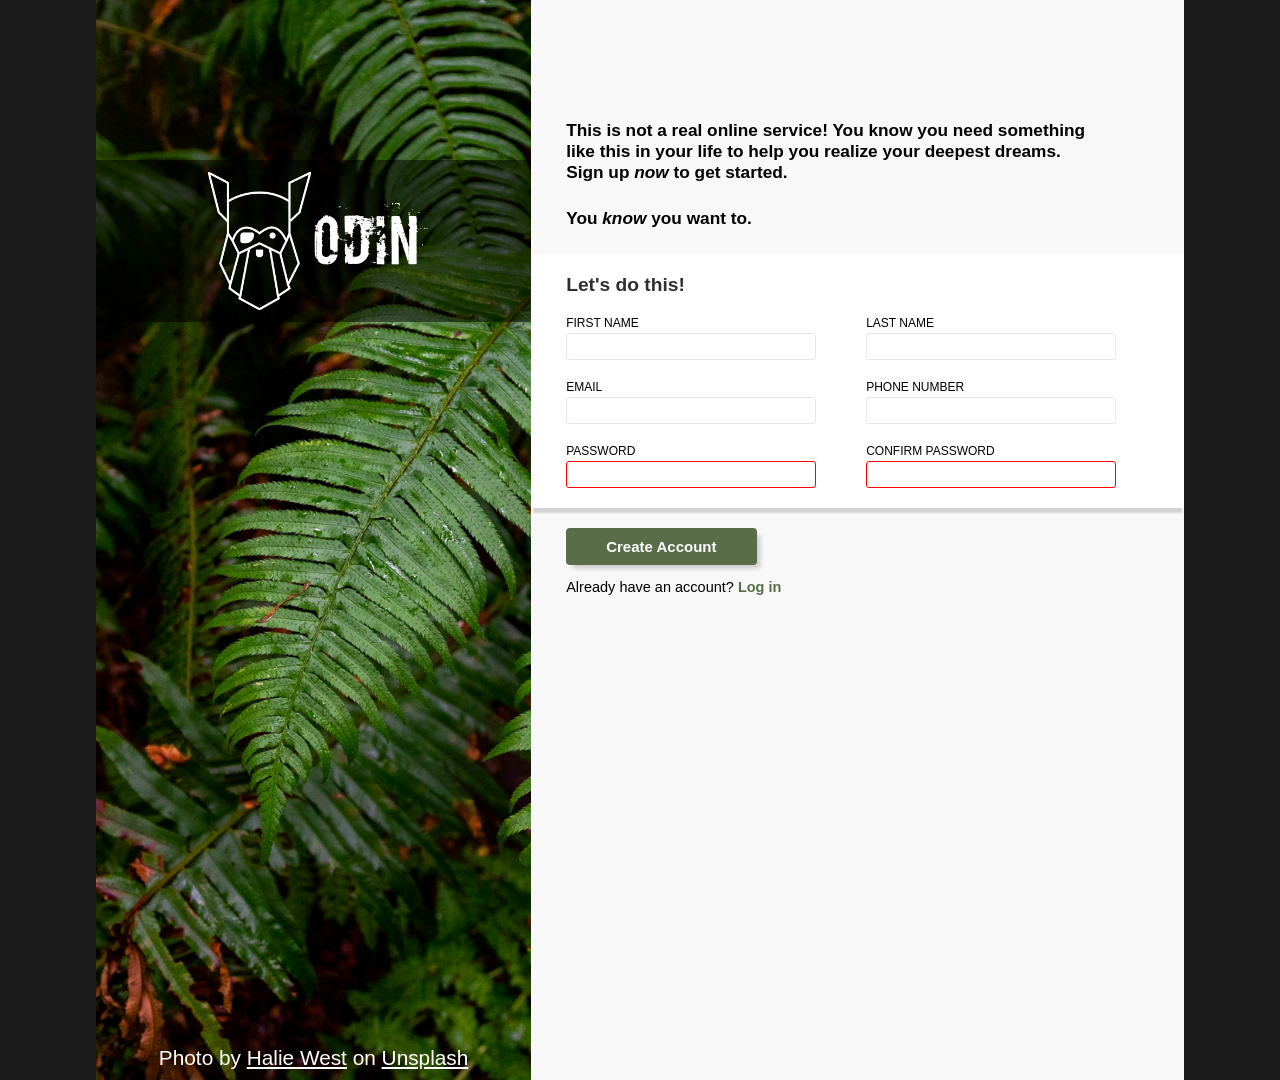
<file: index.html>
<!DOCTYPE html>
<html lang="en">
<head>
  <meta charset="UTF-8">
  <meta name="viewport" content="width=device-width, initial-scale=1.0">
  <title>Sign-up Form</title>
  <link rel="stylesheet" href="styles.css">
  <link rel="icon" href="images/karen-chanse.jpg">
</head>
<body>
  <div class="container">
    <!-- logo container -->
    <div class="logo-container">
      <div class="logo">
        <img src="images/odin-lined.png" alt="odin project logo">
        <p>ODIN</p>
      </div>

      <p class="credits">Photo by <a href="https://unsplash.com/@haliewestphoto" target="_blank">Halie West</a> on <a href="https://unsplash.com/" target="_blank">Unsplash</a></p>
    </div>

    <!-- form container -->
     <div class="form-container">
      <header>
        <h2>
          This is not a real online service! You know you need something like this in your life to help you realize your deepest dreams. <br>
          Sign up <i>now</i> to get started.
        </h2>
        <h2>You <i>know</i> you want to.</h2>
      </header>

      <form>
        <h2>Let's do this!</h2>

        <!-- first name and last name -->
        <div class="form-row">
          <!-- first name -->
          <div class="input-container">
            <label for="firstName">FIRST NAME</label>
            <input type="text" id="firstName" name="firstName">
          </div>
          <!-- last name -->
          <div class="input-container">
            <label for="lastName">LAST NAME</label>
            <input type="text" id="lastName" name="lastName">
          </div>
        </div>

        <!-- email and phone number -->
        <div class="form-row">
          <!-- email -->
          <div class="input-container">
            <label for="email">EMAIL</label>
            <input type="email" id="email" name="email">
          </div>
          <!-- phone number -->
          <div class="input-container">
            <label for="phoneNum">PHONE NUMBER</label>
            <input type="tel" id="phoneNum" name="phoneNum">
          </div>
        </div>

        <!-- password and confirm password -->
        <div class="form-row">
          <!-- password -->
          <div class="input-container">
            <label for="password">PASSWORD</label>
            <input type="password" id="password" name="password" required>
          </div>
          <!-- confirm password -->
          <div class="input-container">
            <label for="confirmPass">CONFIRM PASSWORD</label>
            <input type="password" id="confirmPass" name="confirmPass" required>
          </div>
        </div>
      </form>

      <!-- button and log in link -->
      <button>Create Account</button>
      <p class="log-in">Already have an account? <a href="">Log in</a></p>
    </div>
  </div>
</body>
</html>
</file>
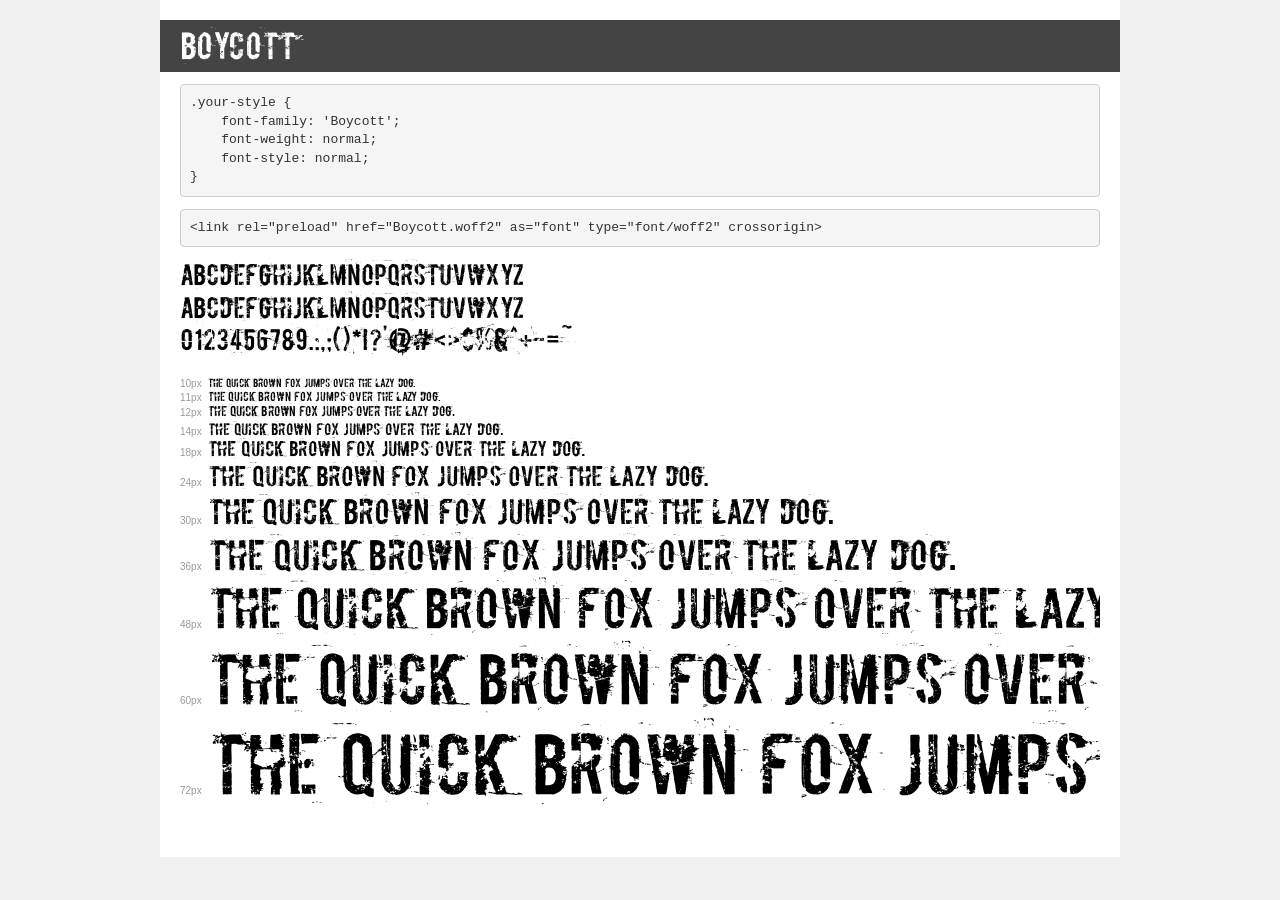
<file: font/demo.html>
<!DOCTYPE html>
<html lang="en">
<head>
    <meta charset="utf-8">
    <meta http-equiv="X-UA-Compatible" content="IE=edge">
    <meta name="viewport" content="width=device-width, initial-scale=1">
    <meta name="robots" content="noindex, noarchive">
    <meta name="format-detection" content="telephone=no">
    <title>Transfonter demo</title>
    <link href="stylesheet.css" rel="stylesheet">
    <style>
        /*
        http://meyerweb.com/eric/tools/css/reset/
        v2.0 | 20110126
        License: none (public domain)
        */
        html, body, div, span, applet, object, iframe,
        h1, h2, h3, h4, h5, h6, p, blockquote, pre,
        a, abbr, acronym, address, big, cite, code,
        del, dfn, em, img, ins, kbd, q, s, samp,
        small, strike, strong, sub, sup, tt, var,
        b, u, i, center,
        dl, dt, dd, ol, ul, li,
        fieldset, form, label, legend,
        table, caption, tbody, tfoot, thead, tr, th, td,
        article, aside, canvas, details, embed,
        figure, figcaption, footer, header, hgroup,
        menu, nav, output, ruby, section, summary,
        time, mark, audio, video {
            margin: 0;
            padding: 0;
            border: 0;
            font-size: 100%;
            font: inherit;
            vertical-align: baseline;
        }
        /* HTML5 display-role reset for older browsers */
        article, aside, details, figcaption, figure,
        footer, header, hgroup, menu, nav, section {
            display: block;
        }
        body {
            line-height: 1;
        }
        ol, ul {
            list-style: none;
        }
        blockquote, q {
            quotes: none;
        }
        blockquote:before, blockquote:after,
        q:before, q:after {
            content: '';
            content: none;
        }
        table {
            border-collapse: collapse;
            border-spacing: 0;
        }
        /* demo styles */
        body {
            background: #f0f0f0;
            color: #000;
        }
        .page {
            background: #fff;
            width: 920px;
            margin: 0 auto;
            padding: 20px 20px 0 20px;
            overflow: hidden;
        }
        .font-container {
            overflow-x: auto;
            overflow-y: hidden;
            margin-bottom: 40px;
            line-height: 1.3;
            white-space: nowrap;
            padding-bottom: 5px;
        }
        h1 {
            position: relative;
            background: #444;
            font-size: 32px;
            color: #fff;
            padding: 10px 20px;
            margin: 0 -20px 12px -20px;
        }
        .letters {
            font-size: 25px;
            margin-bottom: 20px;
        }
        .s10:before {
            content: '10px';
        }
        .s11:before {
            content: '11px';
        }
        .s12:before {
            content: '12px';
        }
        .s14:before {
            content: '14px';
        }
        .s18:before {
            content: '18px';
        }
        .s24:before {
            content: '24px';
        }
        .s30:before {
            content: '30px';
        }
        .s36:before {
            content: '36px';
        }
        .s48:before {
            content: '48px';
        }
        .s60:before {
            content: '60px';
        }
        .s72:before {
            content: '72px';
        }
        .s10:before, .s11:before, .s12:before, .s14:before,
        .s18:before, .s24:before, .s30:before, .s36:before,
        .s48:before, .s60:before, .s72:before {
            font-family: Arial, sans-serif;
            font-size: 10px;
            font-weight: normal;
            font-style: normal;
            color: #999;
            padding-right: 6px;
        }
        pre {
            display: block;
            padding: 9px;
            margin: 0 0 12px;
            font-family: Monaco, Menlo, Consolas, "Courier New", monospace;
            font-size: 13px;
            line-height: 1.428571429;
            color: #333;
            font-weight: normal;
            font-style: normal;
            background-color: #f5f5f5;
            border: 1px solid #ccc;
            overflow-x: auto;
            border-radius: 4px;
        }
        /* responsive */
        @media (max-width: 959px) {
            .page {
                width: auto;
                margin: 0;
            }
        }
    </style>
</head>
<body>
<div class="page">
    <div class="demo">
        <h1 style="font-family: 'Boycott'; font-weight: normal; font-style: normal;">Boycott</h1>
        <pre title="Usage">.your-style {
    font-family: 'Boycott';
    font-weight: normal;
    font-style: normal;
}</pre>
        <pre title="Preload (optional)">
&lt;link rel=&quot;preload&quot; href=&quot;Boycott.woff2&quot; as=&quot;font&quot; type=&quot;font/woff2&quot; crossorigin&gt;</pre>
        <div class="font-container" style="font-family: 'Boycott'; font-weight: normal; font-style: normal;">
            <p class="letters">
                abcdefghijklmnopqrstuvwxyz<br>
ABCDEFGHIJKLMNOPQRSTUVWXYZ<br>
                0123456789.:,;()*!?'@#&lt;&gt;$%&^+-=~
            </p>
            <p class="s10" style="font-size: 10px;">The quick brown fox jumps over the lazy dog.</p>
            <p class="s11" style="font-size: 11px;">The quick brown fox jumps over the lazy dog.</p>
            <p class="s12" style="font-size: 12px;">The quick brown fox jumps over the lazy dog.</p>
            <p class="s14" style="font-size: 14px;">The quick brown fox jumps over the lazy dog.</p>
            <p class="s18" style="font-size: 18px;">The quick brown fox jumps over the lazy dog.</p>
            <p class="s24" style="font-size: 24px;">The quick brown fox jumps over the lazy dog.</p>
            <p class="s30" style="font-size: 30px;">The quick brown fox jumps over the lazy dog.</p>
            <p class="s36" style="font-size: 36px;">The quick brown fox jumps over the lazy dog.</p>
            <p class="s48" style="font-size: 48px;">The quick brown fox jumps over the lazy dog.</p>
            <p class="s60" style="font-size: 60px;">The quick brown fox jumps over the lazy dog.</p>
            <p class="s72" style="font-size: 72px;">The quick brown fox jumps over the lazy dog.</p>
        </div>
    </div>

</div>
</body>
</html>
</file>
<file: styles.css>
@font-face {
  font-family: 'Boycott';
  src: url('font/Boycott.woff2') format('woff2'),
      url('font/Boycott.woff') format('woff');
  font-weight: normal;
  font-style: normal;
  font-display: swap;
}

* {
  margin: 0;
  padding: 0;
  box-sizing: border-box;
}

body {
  background-color: #1b1b1b;
  display: flex;
  justify-content: center;
}

.container {
  height: 120vh;
  width: 85%;
  background-color: rgba(255, 255, 255, 0.97);
  display: flex;
}

/* logo container styles */
.logo-container {
  width: 40%;
  background-image: url(images/halie-west-25xggax4bSA-unsplash.jpg);
  background-size: cover;
  color: white;
  position: relative;
}

.logo {
  margin-top: 160px;
  width: 100%;
  height: 15%;

  display: flex;
  background: rgba(0, 0, 0, .5);
  align-items: center;
  justify-content: center;
}

.logo p {
  font-size: 3.6em;
  font-family: "boycott", monospace;
}

.logo img {
  height: 85%;
}

.credits{
  font-family: sans-serif;
  font-size: 1.3rem;
  bottom: 10px;
  position: absolute;
  width: 100%;
  text-align: center;
}

.credits a {
  color: white;
}

.credits a:visited {
  color: darkgrey;
}

.form-container {
  max-width: 60%;
}

.form-container header {
  /* (top, right, bottom, and left). */
  margin: 120px 85px 0 35px;
  font-family: sans-serif;
  font-size: 11.5px; 
}

.form-container header > h2 {
  margin-bottom: 25px;
}

form {
  background-color: white;
  font-family: sans-serif;
  padding: 20px 85px 20px 35px;
  box-shadow: 0 7px 2px -2px lightgray;
}

form > h2 {
  color: rgb(48, 47, 47);
  font-size: 1.2em;
}

.form-row {
  display: flex;
}

.input-container {
  display: flex;
  flex-direction: column;
  margin: 20px 50px 0 0;
}

.input-container:nth-child(even) {
  margin-right: none;
}

.input-container label {
  font-size: 12px;
  margin-bottom: 3px;
}

.input-container input {
  padding: 5px 10px;
  width: 250px;
  font-size: 13px;
  border: 1px solid #E5E7EB;
  border-radius: 3px;
}

input:focus {
  outline: none; 
  border: 1px solid blue;
  box-shadow: 5px 5px 5px -2px rgba(0,0,0,0.2);
}

input:invalid {
  border: 1px solid red;
}

button {
  margin-top: 20px;
  margin-left: 35px;
  padding: 10px 40px;
  font-size: 15px;
  font-weight: bold;
  background-color: #596D48;
  color: white;
  border: none;
  box-shadow: 5px 5px 5px -2px rgba(0,0,0,0.2);
  cursor: pointer;
  border-radius: 4px;
}

.log-in {
  font-family: sans-serif;
  font-size: 14.5px;
  margin-top: 14px;
  margin-left: 35px;
}

.log-in a {
  text-decoration: none;
  color: #596D48;
  font-weight: bold;
}
</file>
<file: font/stylesheet.css>
@font-face {
    font-family: 'Boycott';
    src: url('Boycott.woff2') format('woff2'),
        url('Boycott.woff') format('woff');
    font-weight: normal;
    font-style: normal;
    font-display: swap;
}
</file>
